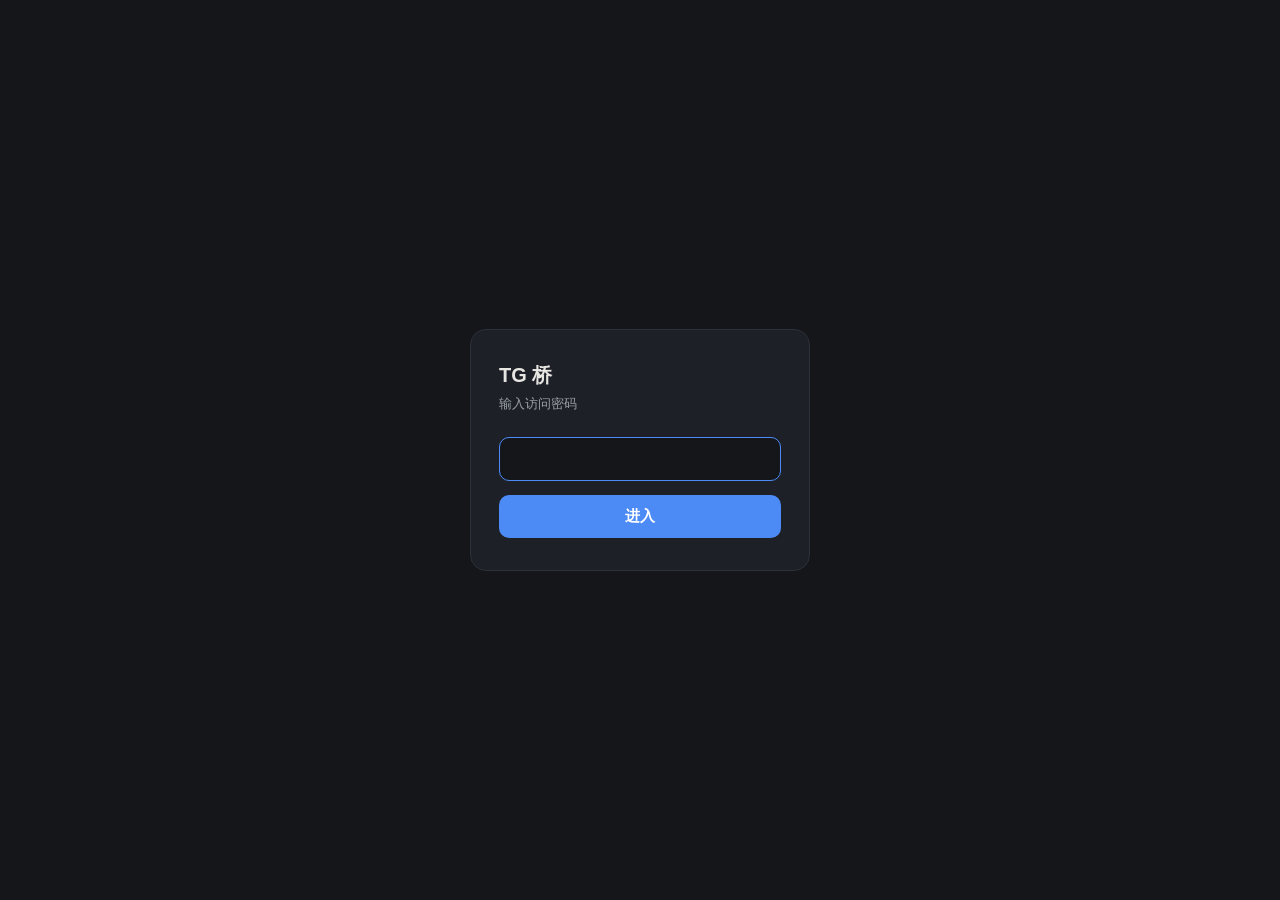
<file: internal/web/assets/templates/login.html>
<!doctype html>
<html lang="zh">
<head>
<meta charset="utf-8">
<meta name="viewport" content="width=device-width, initial-scale=1, viewport-fit=cover">
<title>登录 · TG 桥</title>
<style>
:root { color-scheme: dark; }
* { box-sizing: border-box; margin: 0; }
body {
  font-family: -apple-system, "Segoe UI", Roboto, "PingFang SC", "Microsoft YaHei", sans-serif;
  min-height: 100dvh; display: flex; align-items: center; justify-content: center;
  background: #14161a; color: #e8e6e3;
}
.card {
  width: min(92vw, 340px); padding: 32px 28px; border-radius: 16px;
  background: #1d2026; border: 1px solid #2c3038;
}
h1 { font-size: 20px; margin-bottom: 6px; }
p { font-size: 13px; color: #9aa0aa; margin-bottom: 24px; }
input {
  width: 100%; padding: 12px 14px; font-size: 16px; border-radius: 10px;
  border: 1px solid #3a3f48; background: #14161a; color: inherit; outline: none;
}
input:focus { border-color: #4c8bf5; }
button {
  width: 100%; margin-top: 14px; padding: 12px; font-size: 15px; font-weight: 600;
  border: none; border-radius: 10px; background: #4c8bf5; color: #fff; cursor: pointer;
}
button:active { opacity: .85; }
.err { color: #ef6b6b; font-size: 13px; margin-top: 12px; text-align: center; }
</style>
</head>
<body>
<form class="card" method="post" action="/login">
  <h1>TG 桥</h1>
  <p>输入访问密码</p>
  <input type="password" name="password" autofocus autocomplete="current-password">
  <button type="submit">进入</button>
  <div class="err" id="err" hidden>密码错误</div>
</form>
<script>
if (new URLSearchParams(location.search).has('e')) {
  document.getElementById('err').hidden = false;
}
</script>
</body>
</html>
</file>
